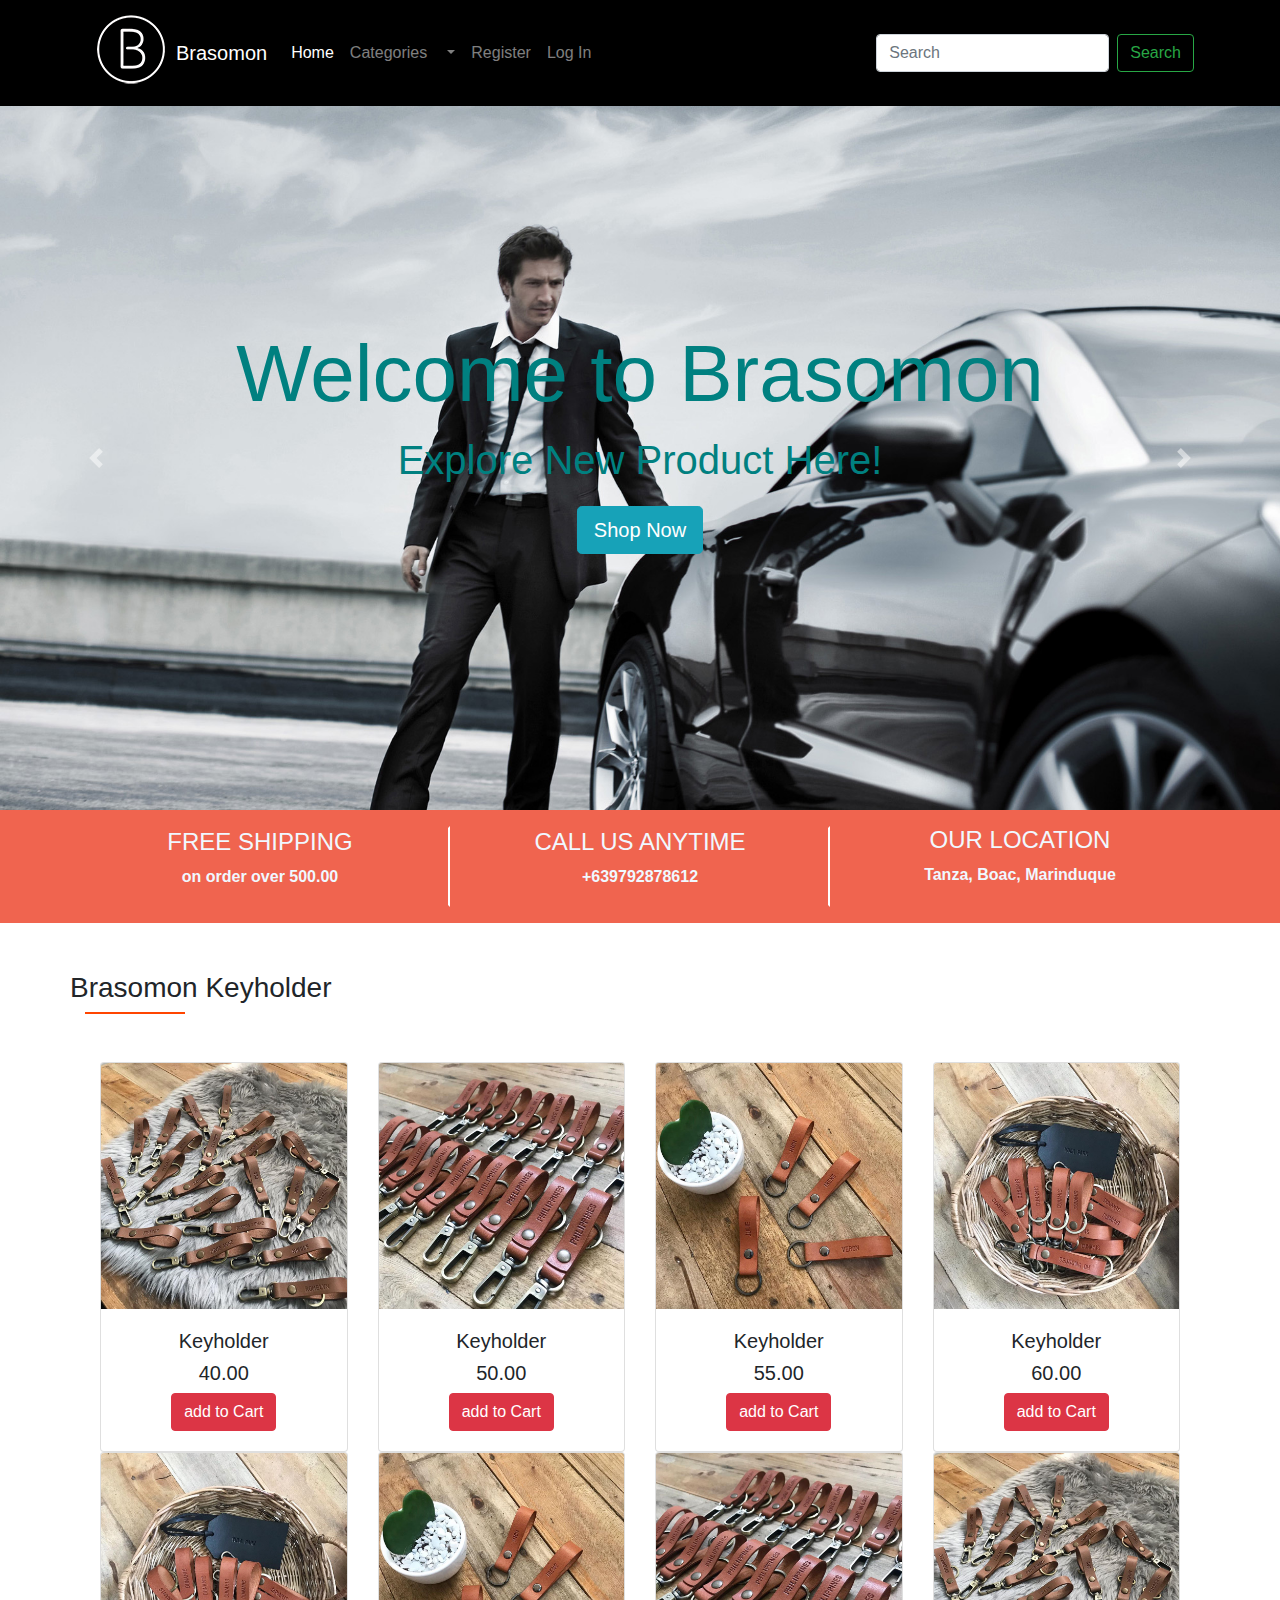
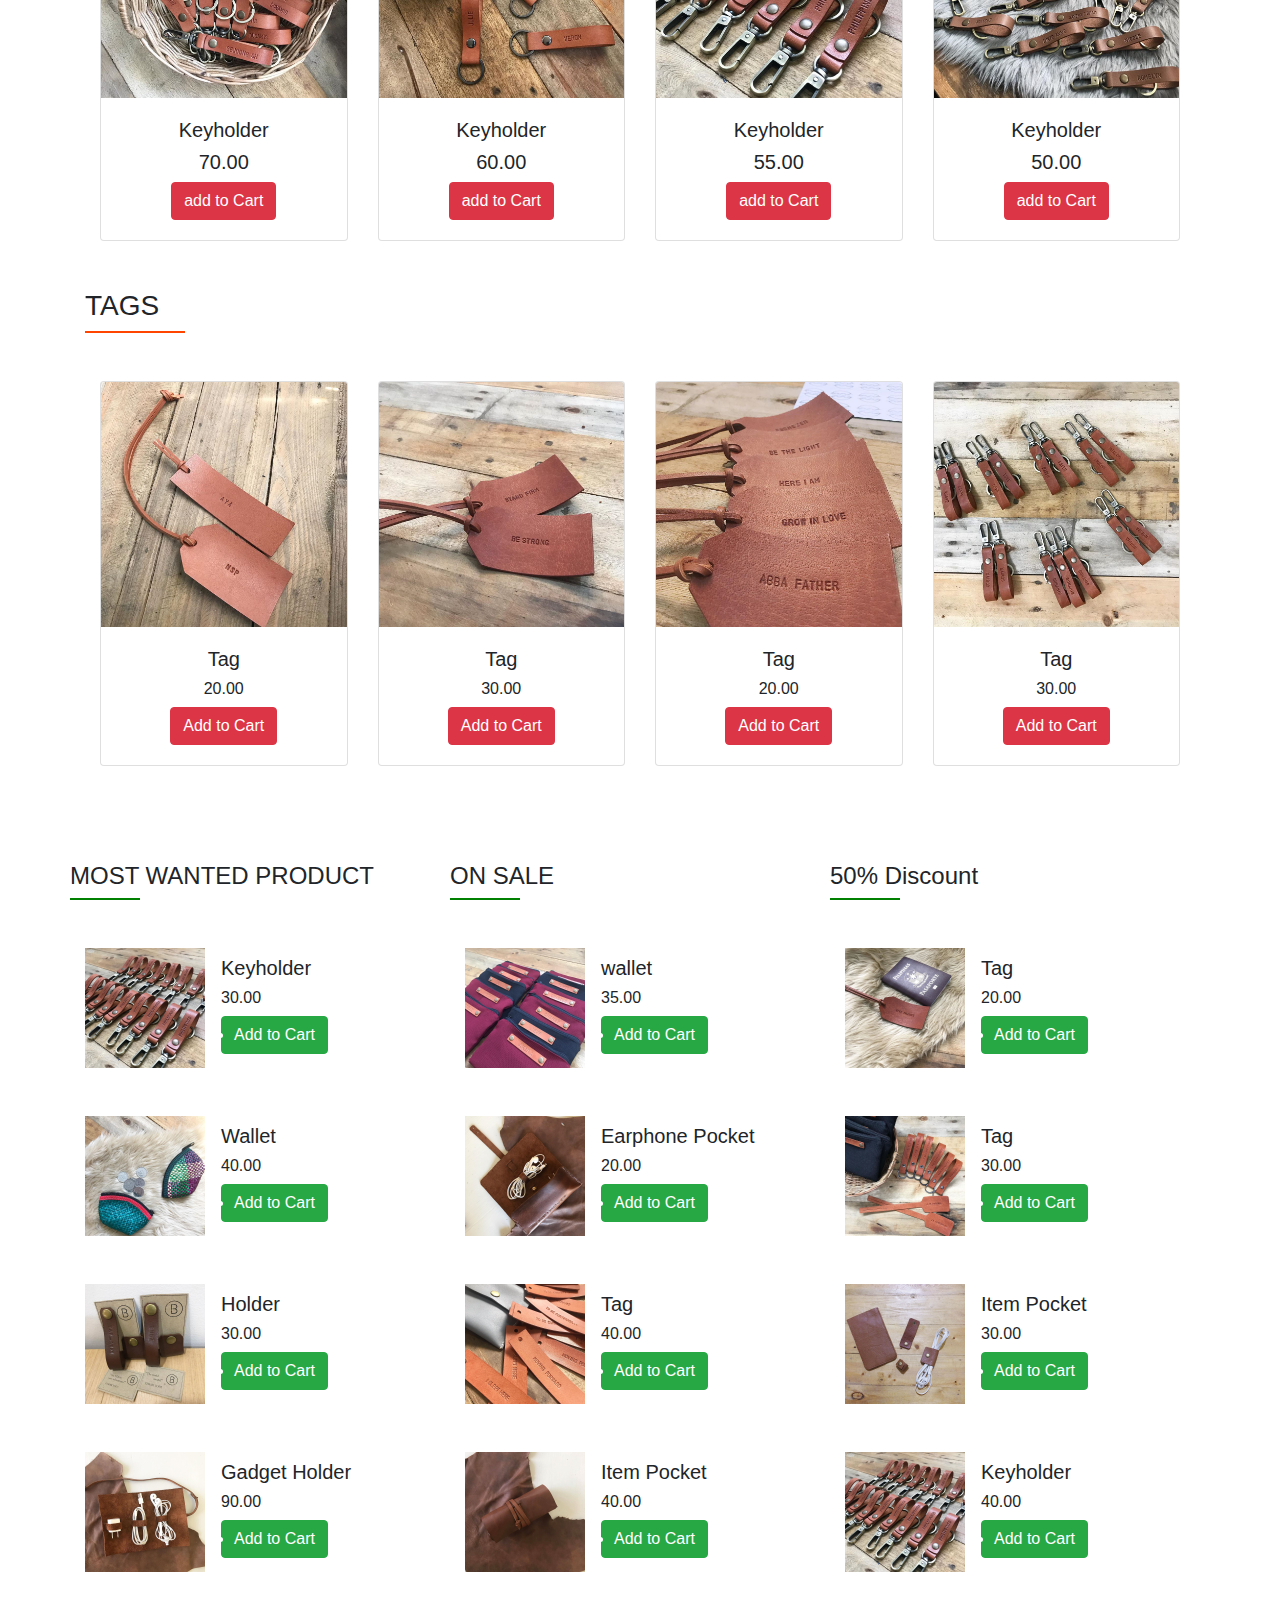
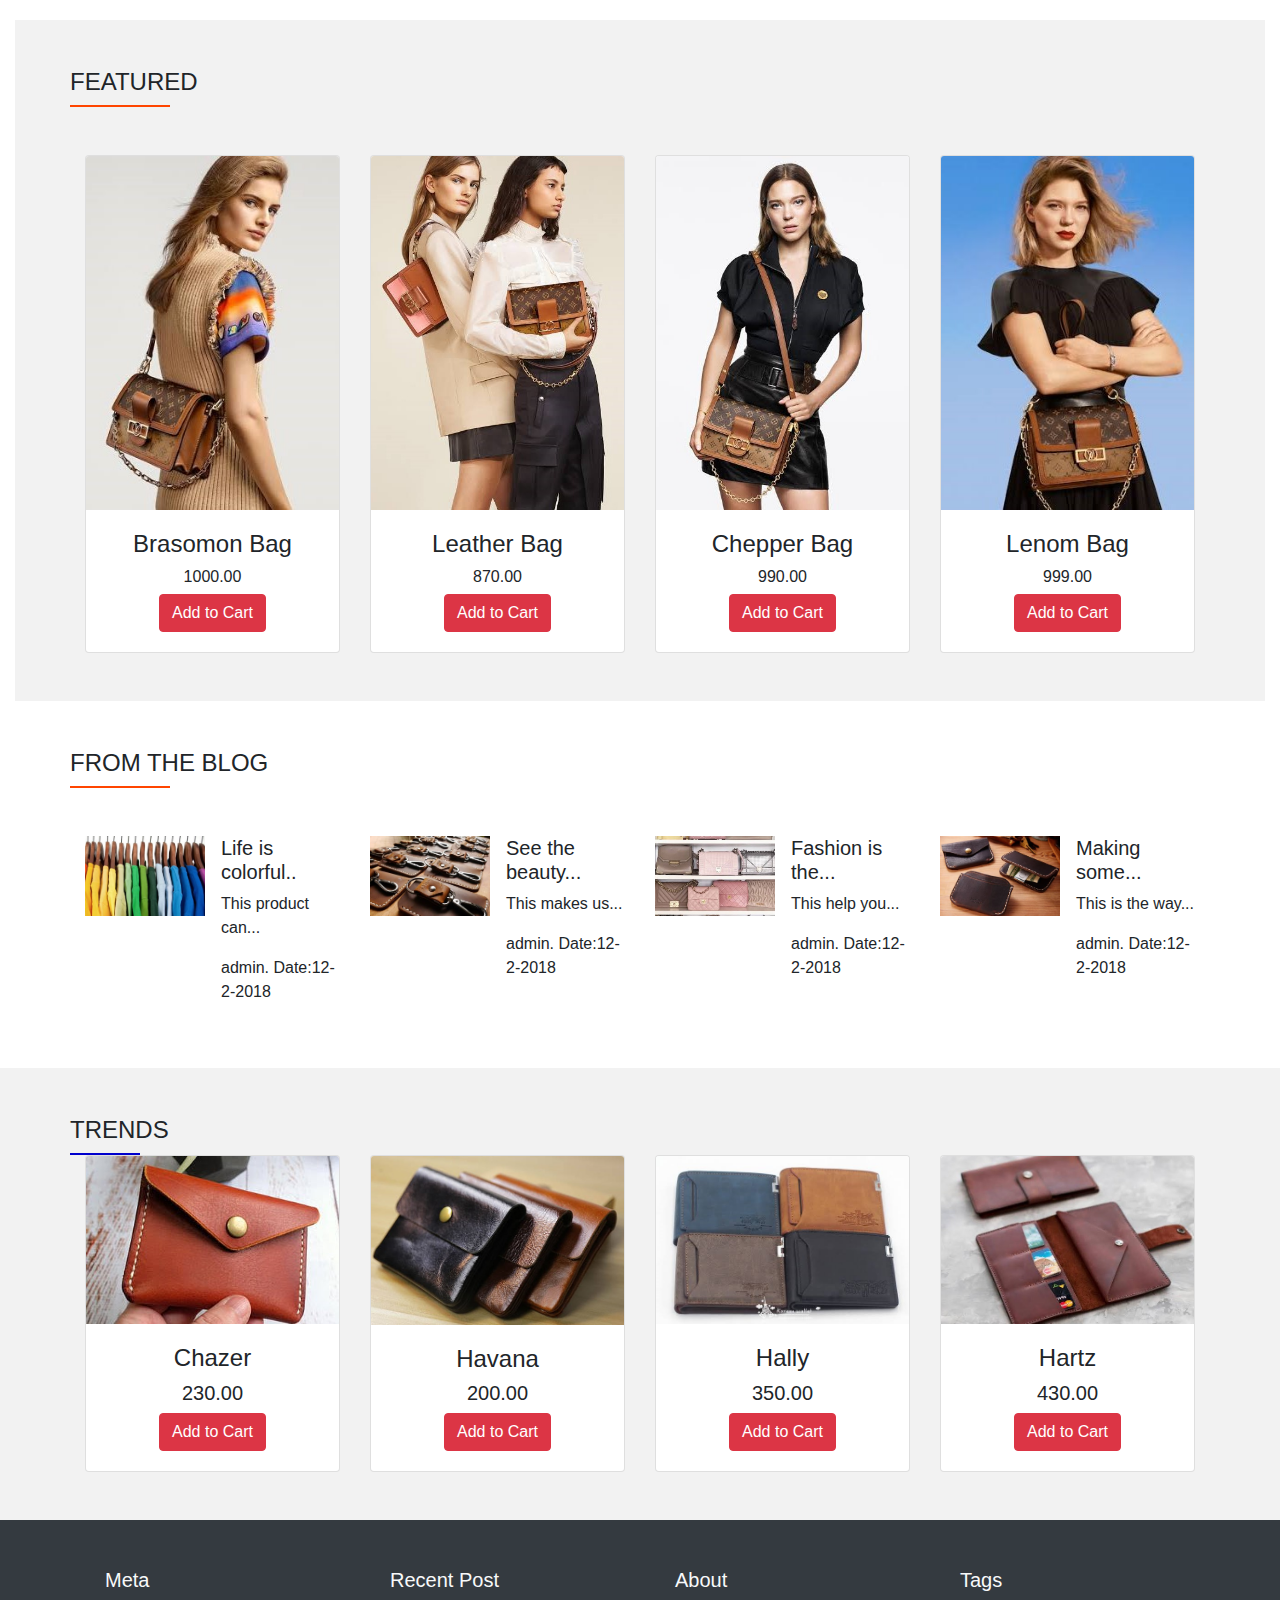
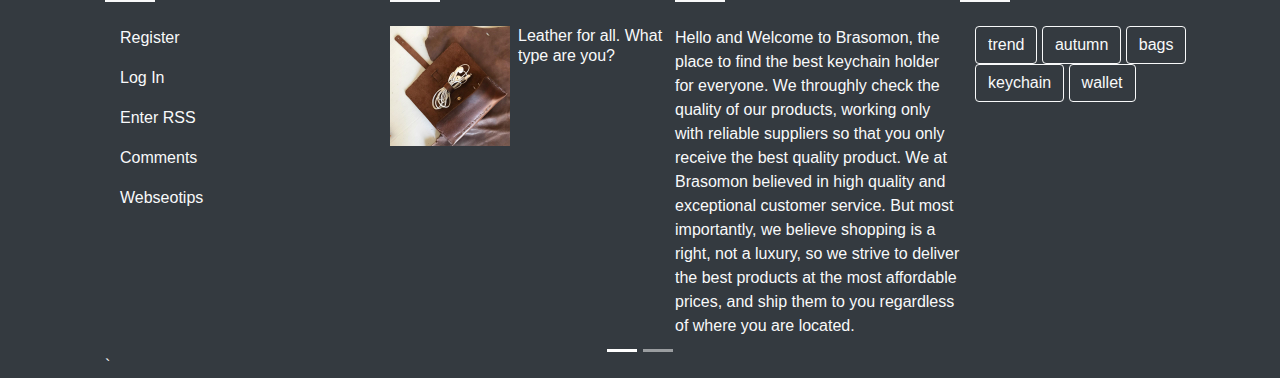
<file: index.html>
<!DOCTYPE html>
<html lang="en">
<head>
    <meta charset="UTF-8">
    <meta name="viewport" content="width=device-width, initial-scale=1.0">
    <meta http-equiv="X-UA-Compatible" content="ie=edge">
    <title>Document</title>
    <link rel="stylesheet" href="https://stackpath.bootstrapcdn.com/bootstrap/4.1.1/css/bootstrap.min.css" integrity="sha384-WskhaSGFgHYWDcbwN70/dfYBj47jz9qbsMId/iRN3ewGhXQFZCSftd1LZCfmhktB"
    crossorigin="anonymous">
    <link rel="stylesheet" href="css/style.css">
    <link rel="stylesheet" href="css/bootstrap.min.css">
</head>
<body class="align-middle">

<div class="container-fluid bg-black">
    <nav class=" container navbar navbar-expand-lg navbar-dark bg-black">
      <img src="img/logo2.png" alt="">
    <a class="navbar-brand" href="#">Brasomon</a>
    <button class="navbar-toggler" type="button" data-toggle="collapse" data-target="#navbarSupportedContent" aria-controls="navbarSupportedContent" aria-expanded="false" aria-label="Toggle navigation">
      <span class="navbar-toggler-icon"></span>
    </button>
  
    <div class="collapse navbar-collapse" id="navbarSupportedContent">
      <ul class="navbar-nav mr-auto">
        <li class="nav-item active">
          <a class="nav-link" href="index.html">Home <span class="sr-only">(current)</span></a>
        </li>
        <li class="nav-item">
          <a class="nav-link" href="#">Categories</a>
        </li>
        <li class="nav-item dropdown">
          <a class="nav-link dropdown-toggle" href="#" id="navbarDropdown" role="button" data-toggle="dropdown" aria-haspopup="true" aria-expanded="false">
          </a>
          <div class="dropdown-menu" aria-labelledby="navbarDropdown">
            <a class="dropdown-item" href="keyholder.html">Key Holder</a>
            <a class="dropdown-item" href="wallet.html">Wallet</a>
            <a class="dropdown-item" href="tag.html">Tags</a>
            <a class="dropdown-item" href="other.html">Others</a>
          </div>
        </li>
        <li class="nav-item">
          <a class="nav-link " href="register.html">Register</a>
        </li>
        <li class="nav-item">
          <a class="nav-link " href="login.html">Log In</a>
        </li>
      </ul>
      <form class="form-inline my-2 my-lg-0">
        <input class="form-control mr-sm-2" type="search" placeholder="Search" aria-label="Search">
        <button class="btn btn-outline-success my-2 my-sm-0" type="submit">Search</button>
      </form>
    </div>
  </nav>  
</div>




<div id="carouselExampleIndicators" class="carousel slide" data-ride="carousel">
  <ol class="carousel-indicators">
    <li data-target="#carouselExampleIndicators" data-slide-to="0" class="active"></li>
    <li data-target="#carouselExampleIndicators" data-slide-to="1"></li>
  </ol>
  <div class="carousel-inner">
    <div class="carousel-item active">
      <img class="d-block w-100" src="img/HD Wallpaper (1783).jpg" alt="First slide">
      <div class="carousel-caption d-none d-md-block">
        <h1 class="text" >Welcome to Brasomon</h1>
        <p class="text1">Explore New Product Here!</p>
        <a class="btn btn-info btn-lg" href="shop.html">Shop Now</a>
      </div>      
    </div>
    <div class="carousel-item">
      <img class="d-block w-100" src="img/item3.jpg" alt="Second slide">
      <div class="carousel-caption d-none d-md-block">
        <h1>NEW COLLECTION ARRIVED</h1>
        <p>Latest trend</p>
        <a class="btn btn-info btn-lg" href="shop.html">Shop Now</a>
    </div>
  </div>
  <a class="carousel-control-prev" href="#carouselExampleIndicators" role="button" data-slide="prev">
    <span class="carousel-control-prev-icon" aria-hidden="true"></span>
    <span class="sr-only">Previous</span>
  </a>
    <a class="carousel-control-next" href="#carouselExampleIndicators" role="button" data-slide="next">
    <span class="carousel-control-next-icon" aria-hidden="true"></span>
    <span class="sr-only">Next</span>
  </a>
</div>



<div class="container-fluid offer pt-3 pb-3 bg-orange d-none d-md-block">
  <div class="container">
    <div class="row">
      <div class="col-md-4 m-right">
        <h4>FREE SHIPPING</h4>
        <p>on order over 500.00</p>
      </div>
      <div class="col-md-4 m-right">
        <h4>CALL US ANYTIME</h4>
        <p>+639792878612</p>
      </div>
      <div class="col-md-4">
        <h4>OUR LOCATION</h4>
        <p>Tanza, Boac, Marinduque</p>
      </div>
    </div>
  </div>
</div>

<div class="container-fluid bg ligh gray">
<div class="container pt-5">
    <div class="row">
      <h3>Brasomon Keyholder</h3>
    </div>
    <div class="underline">
</div>

<div class="container mt-5">
  <div class="row">
    <div class="col-md-3">
      <div class="card">
        <img src="img/keyholder.jpg" class="card-img-top">
        <div class="card-body">
          <h5>Keyholder</h5>
          <h5>40.00</h5>
          <button class="btn btn-danger"> add to Cart</button>
        </div>
      </div>
    </div>

    <div class="col-md-3">
      <div class="card">
        <img src="img/keyholder1.jpg" class="card-img-top">
        <div class="card-body">
          <h5>Keyholder</h5>
          <h5>50.00</h5>
          <button class="btn btn-danger"> add to Cart</button>
        </div>
      </div>
    </div>

    <div class="col-md-3">
      <div class="card">
        <img src="img/keyholder2.jpg" class="card-img-top">
        <div class="card-body">
          <h5>Keyholder</h5>
          <h5>55.00</h5>
          <button class="btn btn-danger"> add to Cart</button>
        </div>
      </div>
    </div>

    <div class="col-md-3">
      <div class="card">
        <img src="img/keyholder3.jpg" class="card-img-top">
        <div class="card-body">
          <h5>Keyholder</h5>
          <h5>60.00</h5>
          <button class="btn btn-danger"> add to Cart</button>
        </div>
      </div>
    </div>

    <div class="col-md-3">
      <div class="card">
        <img src="img/keyholder3.jpg" class="card-img-top">
        <div class="card-body">
          <h5>Keyholder</h5>
          <h5>70.00</h5>
          <button class="btn btn-danger"> add to Cart</button>
        </div>
      </div>
    </div>

    <div class="col-md-3">
      <div class="card">
        <img src="img/keyholder2.jpg" class="card-img-top">
        <div class="card-body">
          <h5>Keyholder</h5>
          <h5>60.00</h5>
          <button class="btn btn-danger"> add to Cart</button>
        </div>
      </div>
    </div>

    <div class="col-md-3">
      <div class="card">
        <img src="img/keyholder1.jpg" class="card-img-top">
        <div class="card-body">
          <h5>Keyholder</h5>
          <h5>55.00</h5>
          <button class="btn btn-danger"> add to Cart</button>
        </div>
      </div>
    </div>

    <div class="col-md-3">
      <div class="card">
        <img src="img/keyholder.jpg" class="card-img-top">
        <div class="card-body">
          <h5>Keyholder</h5>
          <h5>50.00</h5>
          <button class="btn btn-danger"> add to Cart</button>
        </div>
      </div>
    </div>
  </div>
</div>

<div class=" container mt-5">
  <div class="row">
    <h3>TAGS</h3>
  </div>
  <div class="row">
    <div class="underline"></div>
  </div>
</div>

<div class="container mt-5 pb-5">
  <div class="row">
    <div class="col-md-3">
      <div class="card">
        <img src="img/tag.jpg" alt="show" class="card-img-top">
        <div class="card-body">
          <h5>Tag</h5>
          <h6>20.00</h6>
          <button class="btn btn-danger"> Add to Cart</button>
        </div>
      </div>
    </div>

    <div class="col-md-3">
      <div class="card">
        <img src="img/tag2.jpg" alt="show" class="card-img-top">
        <div class="card-body">
          <h5>Tag</h5>
          <h6>30.00</h6>
          <button class="btn btn-danger"> Add to Cart</button>
        </div>
      </div>
    </div>

    <div class="col-md-3">
      <div class="card">
        <img src="img/tag3.jpg" alt="show" class="card-img-top">
        <div class="card-body">
          <h5>Tag</h5>
          <h6>20.00</h6>
          <button class="btn btn-danger"> Add to Cart</button>
        </div>
      </div>
    </div>

    <div class="col-md-3">
      <div class="card">
        <img src="img/tag4.jpg" alt="show" class="card-img-top">
        <div class="card-body">
          <h5>Tag</h5>
          <h6>30.00</h6>
          <button class="btn btn-danger"> Add to Cart</button>
        </div>
      </div>
    </div>
  </div>
</div>
</div>

<div class="container-fluid pt-5 pb-5">
  <div class="container">
    <div class="row">
      <div class="col-md-4">
        <div class="row">
          <h4>MOST WANTED PRODUCT</h4>
        </div>
        <div class="row">
          <div class="underline-green"> </div>
        </div>

        <div class="media mt-5">
          <img src="img/keyholder1.jpg" class="img-fluid mr-3" alt="media-img">
          <div class="media-body mt-2">
            <h5>Keyholder</h5>
            <h6>30.00</h6>
            <button class="btn btn-success"><li  class="fa fa-cart-plus" aria-hidden="true">Add to Cart</li></button>
          </div>
        </div>

        <div class="media mt-5">
          <img src="img/wallet mini.jpg" class="img-fluid mr-3" alt="media-img">
          <div class="media-body mt-2">
            <h5>Wallet</h5>
            <h6>40.00</h6>
            <button class="btn btn-success"><li  class="fa fa-cart-plus" aria-hidden="true">Add to Cart</li></button>
          </div>
        </div>

        <div class="media mt-5">
          <img src="img/gallery-item2.jpg" class="img-fluid mr-3" alt="media-img">
          <div class="media-body mt-2">
            <h5>Holder</h5>
            <h6>30.00</h6>
            <button class="btn btn-success"><li  class="fa fa-cart-plus" aria-hidden="true">Add to Cart</li></button>
          </div>
        </div>

        <div class="media mt-5">
          <img src="img/gallery-item4.jpg" class="img-fluid mr-3" alt="media-img">
          <div class="media-body mt-2">
            <h5>Gadget Holder</h5>
            <h6>90.00</h6>
            <button class="btn btn-success"><li class="fa fa-cart-plus" aria-hidden="true">Add to Cart</li></button>
          </div>
        </div>
      </div>

      <div class="col-md-4">
        <div class="row">
          <h4>ON SALE</h4>
        </div>
        <div class="row">
          <div class="underline-green"> </div>
        </div>

        <div class="media mt-5">
          <img src="img/wallet.jpg" class="img-fluid mr-3" alt="media-img">
          <div class="media-body mt-2">
            <h5>wallet</h5>
            <h6>35.00</h6>
            <button class="btn btn-success"><li  class="fa fa-cart-plus" aria-hidden="true">Add to Cart</li></button>
          </div>
        </div>

        <div class="media mt-5">
          <img src="img/gallery-item5.jpg" class="img-fluid mr-3" alt="media-img">
          <div class="media-body mt-2">
            <h5>Earphone Pocket</h5>
            <h6>20.00</h6>
            <button class="btn btn-success"><li  class="fa fa-cart-plus" aria-hidden="true">Add to Cart</li></button>
          </div>
        </div>

        <div class="media mt-5">
          <img src="img/tag7.jpg" class="img-fluid mr-3" alt="media-img">
          <div class="media-body mt-2">
            <h5>Tag</h5>
            <h6>40.00</h6>
            <button class="btn btn-success"><li  class="fa fa-cart-plus" aria-hidden="true">Add to Cart</li></button>
          </div>
        </div>

        <div class="media mt-5">
          <img src="img/gallery-item3.jpg" class="img-fluid mr-3" alt="media-img">
          <div class="media-body mt-2">
            <h5>Item Pocket</h5>
            <h6>40.00</h6>
            <button class="btn btn-success"><li class="fa fa-cart-plus" aria-hidden="true">Add to Cart</li></button>
          </div>
        </div>
      </div>

      <div class="col-md-4">
        <div class="row">
          <h4>50% Discount</h4>
        </div>
        <div class="row">
          <div class="underline-green"> </div>
        </div>

        <div class="media mt-5">
          <img src="img/tag5.jpg" class="img-fluid mr-3" alt="media-img">
          <div class="media-body mt-2">
            <h5>Tag</h5>
            <h6>20.00</h6>
            <button class="btn btn-success"><li  class="fa fa-cart-plus" aria-hidden="true">Add to Cart</li></button>
          </div>
        </div>

        <div class="media mt-5">
          <img src="img/tag6.jpg" class="img-fluid mr-3" alt="media-img">
          <div class="media-body mt-2">
            <h5>Tag</h5>
            <h6>30.00</h6>
            <button class="btn btn-success"><li  class="fa fa-cart-plus" aria-hidden="true">Add to Cart</li></button>
          </div>
        </div>

        <div class="media mt-5">
          <img src="img/gallery-item1.jpg" class="img-fluid mr-3" alt="media-img">
          <div class="media-body mt-2">
            <h5>Item Pocket</h5>
            <h6>30.00</h6>
            <button class="btn btn-success"><li  class="fa fa-cart-plus" aria-hidden="true">Add to Cart</li></button>
          </div>
        </div>

        <div class="media mt-5">
          <img src="img/keyholder1.jpg" class="img-fluid mr-3" alt="media-img">
          <div class="media-body mt-2">
            <h5>Keyholder</h5>
            <h6>40.00</h6>
            <button class="btn btn-success"><li class="fa fa-cart-plus" aria-hidden="true">Add to Cart</li></button>
          </div>
        </div>
      </div>
    </div>
  </div>
</div>

<div class="container-fluid bg-light-gray pt-5 pb-5">
  <div class="container">
    <div class="row">
      <h4>FEATURED</h4>
    </div>
    <div class="row">
      <div class="underline"></div>
    </div>
  </div>
  <div class="container mt-5">
    <div class="row">
      <div class="col-md-3">
        <div class="card">
          <img src="img/1583558858582.jpeg" class="card-img-top" alt="image">
          <div class="card-body">
            <h4>Brasomon Bag</h4>
            <h6>1000.00</h6>
            <button class="btn btn-danger"> <i class="fa fa-cart-plus" aria-hidden="true"></i>Add to Cart</button>
          </div>
        </div>
      </div>

      <div class="col-md-3">
        <div class="card">
          <img src="img/1583558863662.jpeg" class="card-img-top" alt="image">
          <div class="card-body">
            <h4>Leather Bag</h4>
            <h6>870.00</h6>
            <button class="btn btn-danger"> <i class="fa fa-cart-plus" aria-hidden="true"></i>Add to Cart</button>
          </div>
        </div>
      </div>

      <div class="col-md-3">
        <div class="card">
          <img src="img/1583558879469.jpeg" class="card-img-top" alt="image">
          <div class="card-body">
            <h4>Chepper Bag</h4>
            <h6>990.00</h6>
            <button class="btn btn-danger"> <i class="fa fa-cart-plus" aria-hidden="true"></i>Add to Cart</button>
          </div>
        </div>
      </div>

      <div class="col-md-3">
        <div class="card">
          <img src="img//1583558888079.jpeg" class="card-img-top" alt="image">
          <div class="card-body">
            <h4>Lenom Bag</h4>
            <h6>999.00</h6>
            <button class="btn btn-danger"> <i class="fa fa-cart-plus" aria-hidden="true"></i>Add to Cart</button>
          </div>
        </div>
      </div>
    </div>
  </div>
</div>

<div class="container mt-5">
  <div class="row">
    <h4> FROM THE BLOG</h4>
  </div>
  <div class="row">
    <div class="underline"></div>
  </div>
</div>

<div class="container pb-5 blog">
  <div class="row">
    <div class="col md-6">
      <div class="media mt-5">
        <img src="img/col.jpeg" class="img-fluid mr-3" alt="media1">
        <div class="media-body">
          <h5> Life is colorful..</h5>
          <p>This product can...</p>
          <p><i class="fa fa-user" aria-hidden="true"></i>admin. Date:12-2-2018</p>
        </div>
      </div>
    </div>

    <div class="col md-6">
      <div class="media mt-5">
        <img src="img/col1.jpeg" class="img-fluid mr-3" alt="media1">
        <div class="media-body">
          <h5> See the beauty...</h5>
          <p>This makes us...</p>
          <p><i class="fa fa-user" aria-hidden="true"></i>admin. Date:12-2-2018</p>
        </div>
      </div>
    </div>
  
      <div class="col md-6">
        <div class="media mt-5">
          <img src="img/col2.jpeg" class="img-fluid mr-3" alt="media1">
          <div class="media-body">
            <h5> Fashion is the...</h5>
            <p>This help you...</p>
            <p><i class="fa fa-user" aria-hidden="true"></i>admin. Date:12-2-2018</p>
          </div>
        </div>
      </div>
      
      <div class="col md-6">
        <div class="media mt-5">
          <img src="img/col3.jpeg" class="img-fluid mr-3" alt="media1">
          <div class="media-body">
            <h5>Making some...</h5>
            <p>This is the way...</p>
            <p><i class="fa fa-user" aria-hidden="true"></i>admin. Date:12-2-2018</p>
          </div>
        </div>
      </div>
    </div>
  </div>
</div>

<div class="container-fluid pt-5 pb-5 bg-light-gray">
  <div class="container">
    <div class="row">
      <h4>TRENDS</h4>
    </div>
    <div class="row">
      <div class="underline-blue"></div>
    </div>
  </div>

  <div class="container">
    <div class="row">
      <div class="col-md-3">
        <div class="card">
          <img src="img/wall.jpeg" class="card-img-top" alt="image">
          <div class="card-body">
            <h4>Chazer</h4>
            <h5>230.00</h5>
            <button class="btn btn-danger"> <i class="fa fa-cart-plus" aria-hidden="true"></i>Add to Cart</button>
          </div>
        </div>
      </div>

      <div class="col-md-3">
        <div class="card">
          <img src="img/wall1.jpeg" class="card-img-top" alt="image">
          <div class="card-body">
            <h4>Havana</h4>
            <h5>200.00</h5>
            <button class="btn btn-danger"> <i class="fa fa-cart-plus" aria-hidden="true"></i>Add to Cart</button>
          </div>
        </div>
      </div>
      <div class="col-md-3">
        <div class="card">
          <img src="img/wall2.jpeg" class="card-img-top" alt="image">
          <div class="card-body">
            <h4>Hally</h4>
            <h5>350.00</h5>
            <button class="btn btn-danger"> <i class="fa fa-cart-plus" aria-hidden="true"></i>Add to Cart</button>
          </div>
        </div>
      </div>

      <div class="col-md-3">
        <div class="card">
          <img src="img/wall4.jpeg" class="card-img-top" alt="image">
          <div class="card-body">
            <h4>Hartz</h4>
            <h5>430.00</h5>
            <button class="btn btn-danger"> <i class="fa fa-cart-plus" aria-hidden="true"></i>Add to Cart</button>
          </div>
        </div>
      </div>
    </div>
  </div>
</div>

<footer>
  <div class="container-fluid pt-5 bg-dark text-light">
    <div class="container">
      <div class="row">
        <div class="col-md-3">
          <div class="row">
            <h5>Meta</h5>
          </div>
          <div class="row mb-4">
            <div class="underline bg-light" style="width: 50px;"></div>
          </div>
          <p><i class="fa fa-chevron-right" aria-hidden="true"></i>Register</p>
          <p><i class="fa fa-chevron-right" aria-hidden="true"></i>Log In</p>
          <p><i class="fa fa-chevron-right" aria-hidden="true"></i>Enter RSS</p>
          <p><i class="fa fa-chevron-right" aria-hidden="true"></i>Comments</p>
          <p><i class="fa fa-chevron-right" aria-hidden="true"></i>Webseotips</p>
        </div>
        <div class="col-md-3">
          <div class="row">
            <h5>Recent Post</h5>
          </div>
          <div class="row mb-4">
            <div class="underline bg-light" style="width: 50px;"></div>
          </div>
          <div class="row">
            <div class="media">
              <img src="img/gallery-item5.jpg" class="img-fluid" alt="media-image">
              <div class="media-body ml-2">
                <h6>Leather for all. What type are you?</h6>
              </div>
            </div>
          </div>
        </div>
        <div class="col-md-3">
          <div class="row">
            <h5>About</h5>
          </div>
          <div class="row mb-4">
            <div class="underline bg-light" style="width: 50px;"></div>
          </div>
          <div class="row">
              <p>Hello and Welcome to Brasomon, the place to find the best keychain holder for everyone. We throughly check the quality of our products, working only with reliable suppliers so that you only receive the best quality product. We at Brasomon believed in high quality and exceptional customer service. But most importantly, we believe shopping is a right, not a luxury, so we strive to deliver the best products at the most affordable prices, and ship them to you regardless of where you are located.
              </p>
          </div>
        </div>
        <div class="col-md-3">
          <div class="row">
            <h5>Tags</h5>
          </div>
          <div class="row mb-4">
            <div class="underline bg-light" style="width: 50px;"></div>
          </div>
          <button class="btn btn-outline-light">trend</button> <button class="btn btn-outline-light">autumn</button> <button class="btn btn-outline-light">bags</button> <button class="btn btn-outline-light">keychain</button> <button class="btn btn-outline-light">wallet</button>
        </div>` 
      </div>
    </div>
  </div>
</footer>

  <script src="js/jquery-3.3.1.slim.min.js"></script>
  <script src="js/popper.min.js"> </script>
  <script src="js/bootstrap.min.js"></script>
</body>
</html>
</file>
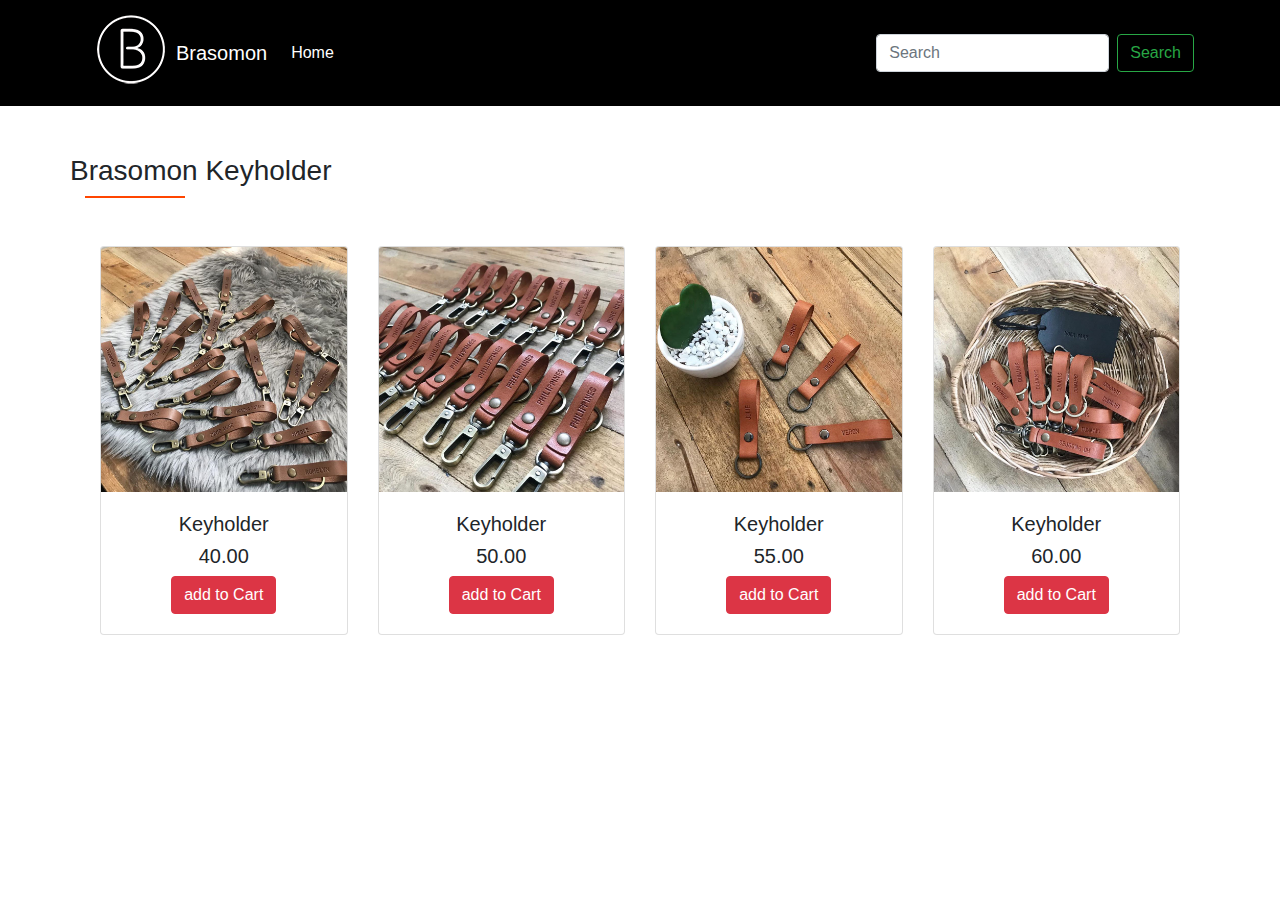
<file: keyholder.html>
<!DOCTYPE html>
<html lang="en">
<head>
    <meta charset="UTF-8">
    <meta name="viewport" content="width=device-width, initial-scale=1.0">
    <meta http-equiv="X-UA-Compatible" content="ie=edge">
    <title>Document</title>
    <link rel="stylesheet" href="https://stackpath.bootstrapcdn.com/bootstrap/4.1.1/css/bootstrap.min.css" integrity="sha384-WskhaSGFgHYWDcbwN70/dfYBj47jz9qbsMId/iRN3ewGhXQFZCSftd1LZCfmhktB"
    crossorigin="anonymous">
    <link rel="stylesheet" href="css/style.css">
    <link rel="stylesheet" href="css/bootstrap.min.css">
</head>
<body>
    <div class="container-fluid bg-black">
        <nav class=" container navbar navbar-expand-lg navbar-dark bg-black">
          <img src="img/logo2.png" alt="">
        <a class="navbar-brand" href="#">Brasomon</a>
        <button class="navbar-toggler" type="button" data-toggle="collapse" data-target="#navbarSupportedContent" aria-controls="navbarSupportedContent" aria-expanded="false" aria-label="Toggle navigation">
          <span class="navbar-toggler-icon"></span>
        </button>
      
        <div class="collapse navbar-collapse" id="navbarSupportedContent">
          <ul class="navbar-nav mr-auto">
            <li class="nav-item active">
              <a class="nav-link" href="index.html">Home <span class="sr-only">(current)</span></a>
            </li>
          </ul>
          <form class="form-inline my-2 my-lg-0">
            <input class="form-control mr-sm-2" type="search" placeholder="Search" aria-label="Search">
            <button class="btn btn-outline-success my-2 my-sm-0" type="submit">Search</button>
          </form>
        </div>
      </nav>  
    </div>
    <div class="container-fluid bg ligh gray">
<div class="container pt-5">
    <div class="row">
      <h3>Brasomon Keyholder</h3>
    </div>
    <div class="underline">
</div>

<div class="container mt-5">
    <div class="row">
      <div class="col-md-3">
        <div class="card">
          <img src="img/keyholder.jpg" class="card-img-top">
          <div class="card-body">
            <h5>Keyholder</h5>
            <h5>40.00</h5>
            <button class="btn btn-danger"> add to Cart</button>
          </div>
        </div>
      </div>
  
      <div class="col-md-3">
        <div class="card">
          <img src="img/keyholder1.jpg" class="card-img-top">
          <div class="card-body">
            <h5>Keyholder</h5>
            <h5>50.00</h5>
            <button class="btn btn-danger"> add to Cart</button>
          </div>
        </div>
      </div>
  
      <div class="col-md-3">
        <div class="card">
          <img src="img/keyholder2.jpg" class="card-img-top">
          <div class="card-body">
            <h5>Keyholder</h5>
            <h5>55.00</h5>
            <button class="btn btn-danger"> add to Cart</button>
          </div>
        </div>
      </div>
  
      <div class="col-md-3">
        <div class="card">
          <img src="img/keyholder3.jpg" class="card-img-top">
          <div class="card-body">
            <h5>Keyholder</h5>
            <h5>60.00</h5>
            <button class="btn btn-danger"> add to Cart</button>
          </div>
        </div>
      </div>
    </div>
</div>

</body>
</html>
</file>
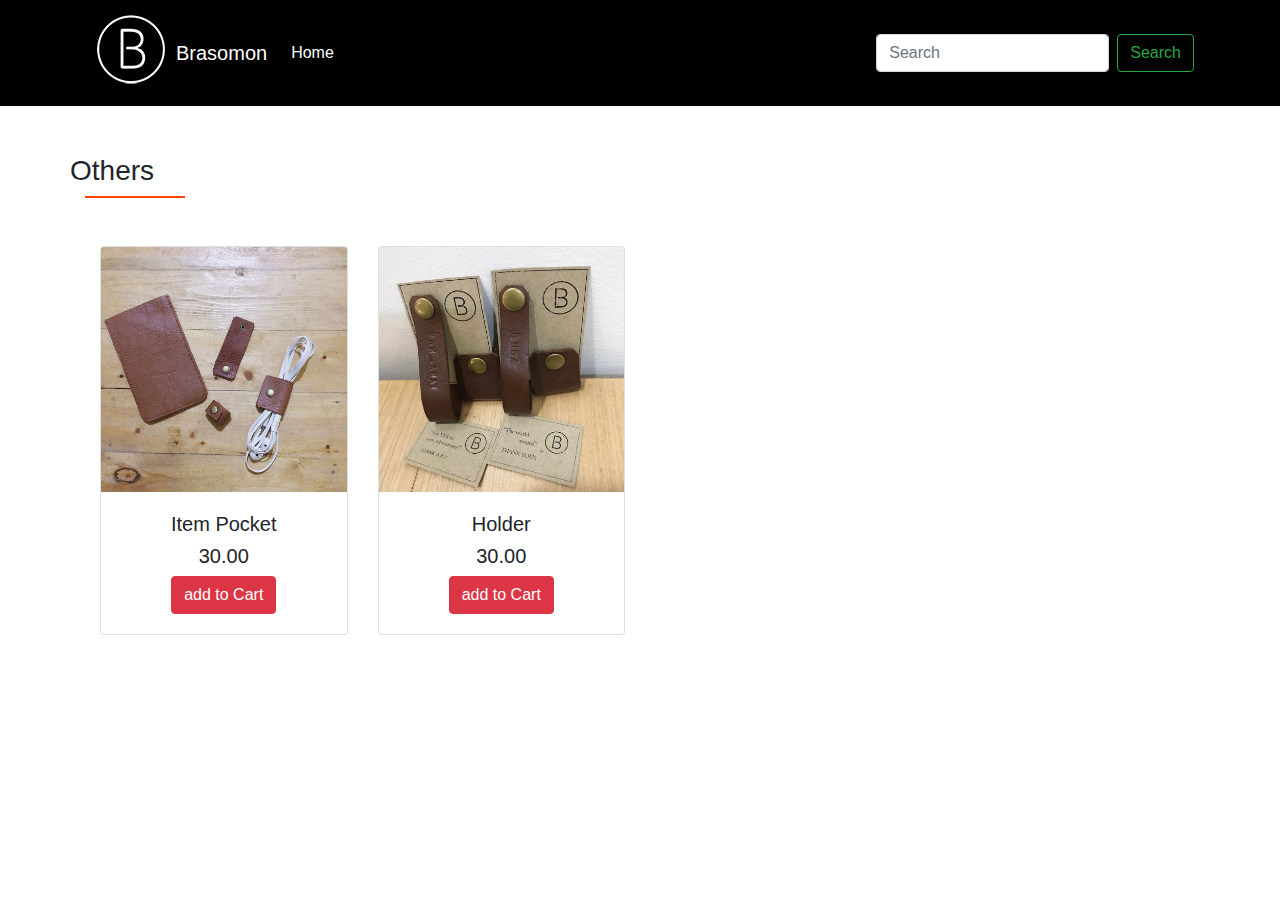
<file: other.html>
<!DOCTYPE html>
<html lang="en">
<head>
    <meta charset="UTF-8">
    <meta name="viewport" content="width=device-width, initial-scale=1.0">
    <meta http-equiv="X-UA-Compatible" content="ie=edge">
    <title>Document</title>
    <link rel="stylesheet" href="https://stackpath.bootstrapcdn.com/bootstrap/4.1.1/css/bootstrap.min.css" integrity="sha384-WskhaSGFgHYWDcbwN70/dfYBj47jz9qbsMId/iRN3ewGhXQFZCSftd1LZCfmhktB"
    crossorigin="anonymous">
    <link rel="stylesheet" href="css/style.css">
    <link rel="stylesheet" href="css/bootstrap.min.css">
</head>
<body>
    <div class="container-fluid bg-black">
        <nav class=" container navbar navbar-expand-lg navbar-dark bg-black">
          <img src="img/logo2.png" alt="">
        <a class="navbar-brand" href="#">Brasomon</a>
        <button class="navbar-toggler" type="button" data-toggle="collapse" data-target="#navbarSupportedContent" aria-controls="navbarSupportedContent" aria-expanded="false" aria-label="Toggle navigation">
          <span class="navbar-toggler-icon"></span>
        </button>
      
        <div class="collapse navbar-collapse" id="navbarSupportedContent">
          <ul class="navbar-nav mr-auto">
            <li class="nav-item active">
              <a class="nav-link" href="index.html">Home <span class="sr-only">(current)</span></a>
            </li>
          </ul>
          <form class="form-inline my-2 my-lg-0">
            <input class="form-control mr-sm-2" type="search" placeholder="Search" aria-label="Search">
            <button class="btn btn-outline-success my-2 my-sm-0" type="submit">Search</button>
          </form>
        </div>
      </nav>  
    </div>
    <div class="container-fluid bg ligh gray">
<div class="container pt-5">
    <div class="row">
      <h3>Others</h3>
    </div>
    <div class="underline">
</div>

<div class="container mt-5">
    <div class="row">
        <div class="col-md-3">
            <div class="card">
              <img src="img/gallery-item1.jpg" class="card-img-top">
              <div class="card-body">
                <h5>Item Pocket</h5>
                <h5>30.00</h5>
                <button class="btn btn-danger"> add to Cart</button>
              </div>
            </div>
          </div>
      
          <div class="col-md-3">
            <div class="card">
              <img src="img/gallery-item2.jpg" class="card-img-top">
              <div class="card-body">
                <h5>Holder</h5>
                <h5>30.00</h5>
                <button class="btn btn-danger"> add to Cart</button>
              </div>
            </div>
          </div>
        </div>
    </div>

    
</body>
</html>
</file>
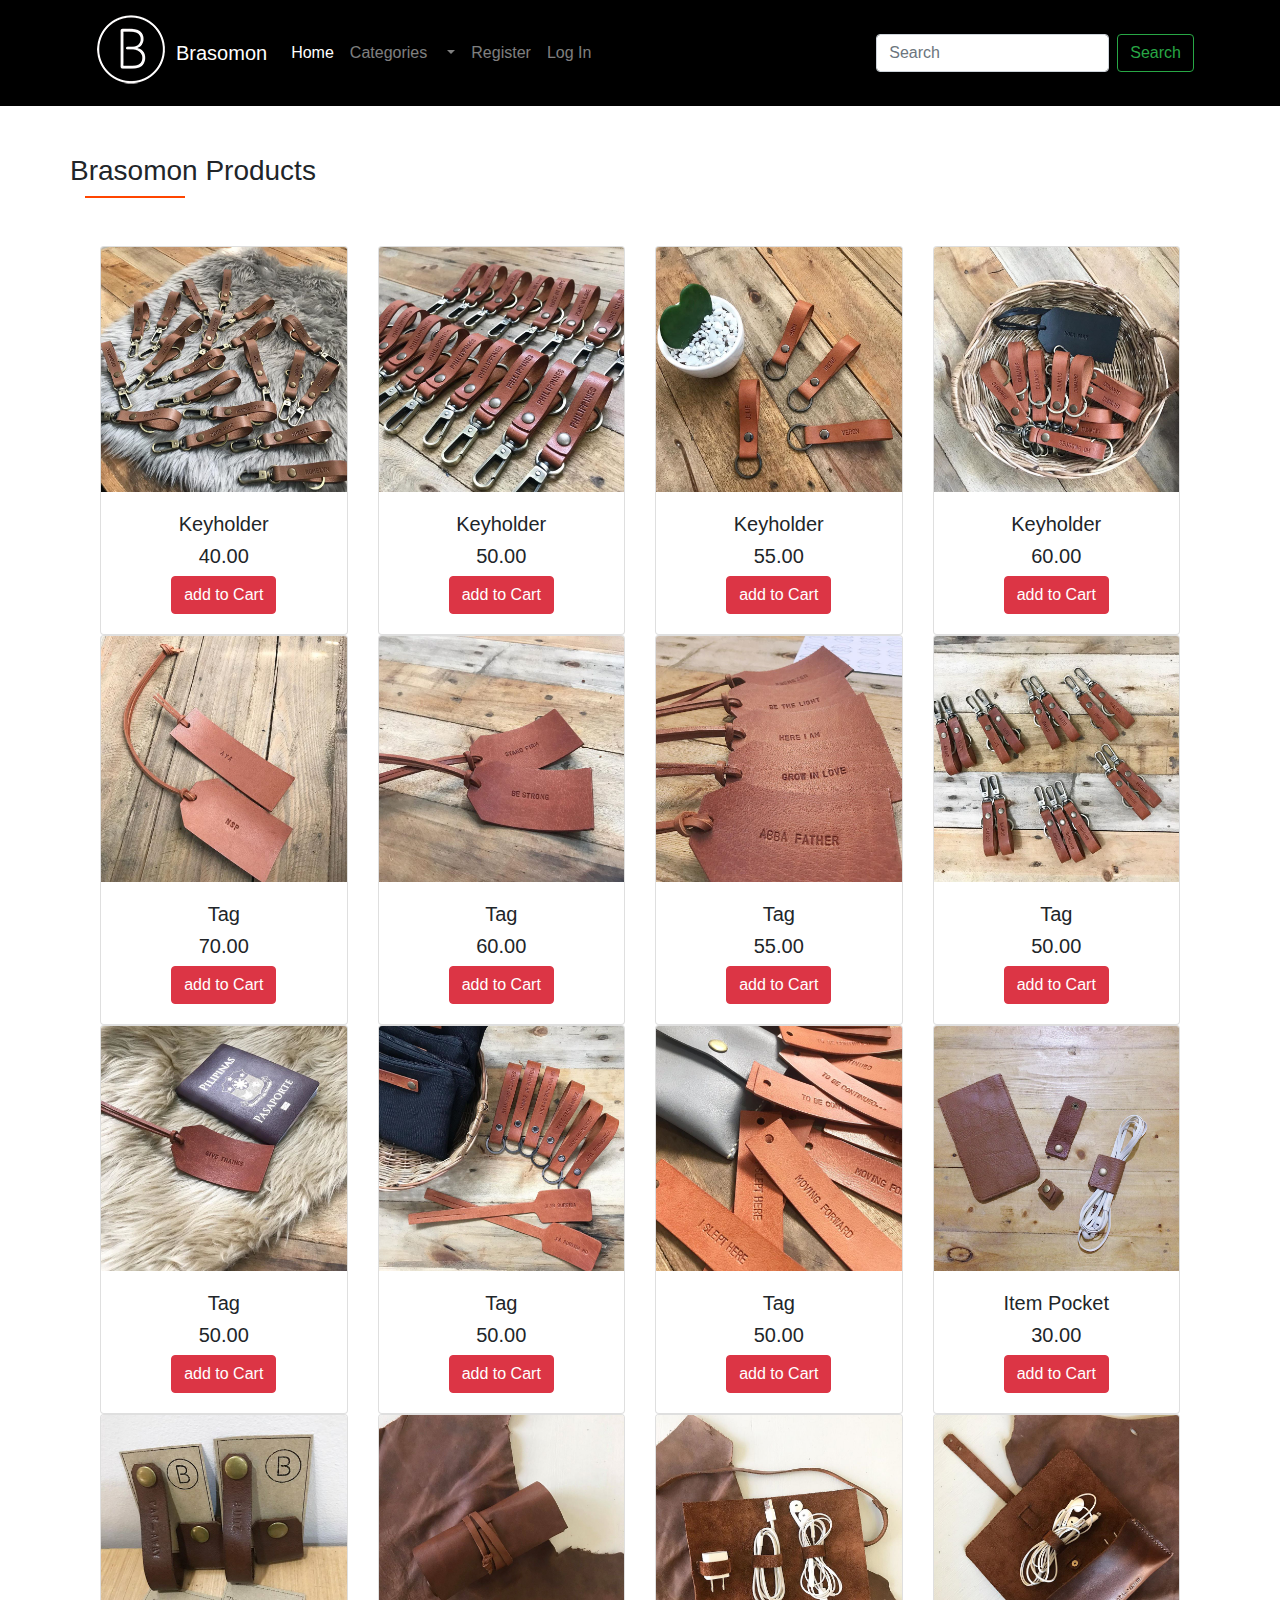
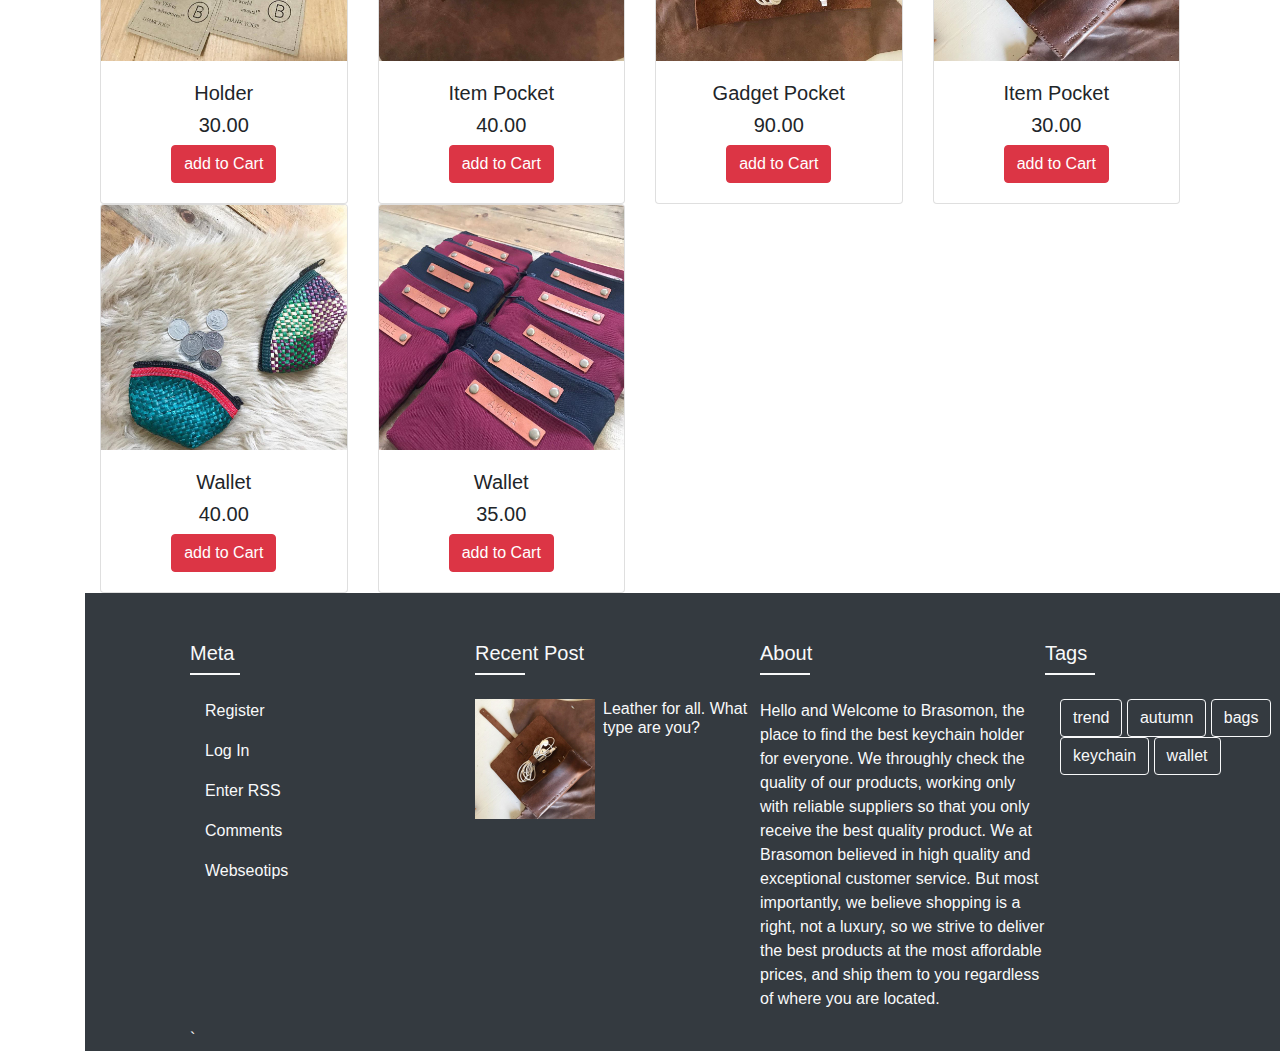
<file: shop.html>
<!DOCTYPE html>
<html lang="en">
<head>
    <meta charset="UTF-8">
    <meta name="viewport" content="width=device-width, initial-scale=1.0">
    <meta http-equiv="X-UA-Compatible" content="ie=edge">
    <title>Document</title>
    <link rel="stylesheet" href="https://stackpath.bootstrapcdn.com/bootstrap/4.1.1/css/bootstrap.min.css" integrity="sha384-WskhaSGFgHYWDcbwN70/dfYBj47jz9qbsMId/iRN3ewGhXQFZCSftd1LZCfmhktB"
    crossorigin="anonymous">
    <link rel="stylesheet" href="css/style.css">
    <link rel="stylesheet" href="css/bootstrap.min.css">
</head>
<body class="align-middle">
    <div class="container-fluid bg-black">
        <nav class=" container navbar navbar-expand-lg navbar-dark bg-black">
          <img src="img/logo2.png" alt="">
        <a class="navbar-brand" href="#">Brasomon</a>
        <button class="navbar-toggler" type="button" data-toggle="collapse" data-target="#navbarSupportedContent" aria-controls="navbarSupportedContent" aria-expanded="false" aria-label="Toggle navigation">
          <span class="navbar-toggler-icon"></span>
        </button>
      
        <div class="collapse navbar-collapse" id="navbarSupportedContent">
          <ul class="navbar-nav mr-auto">
            <li class="nav-item active">
              <a class="nav-link" href="index.html">Home <span class="sr-only">(current)</span></a>
            </li>
            <li class="nav-item">
              <a class="nav-link" href="#">Categories</a>
            </li>
            <li class="nav-item dropdown">
              <a class="nav-link dropdown-toggle" href="#" id="navbarDropdown" role="button" data-toggle="dropdown" aria-haspopup="true" aria-expanded="false">
              </a>
              <div class="dropdown-menu" aria-labelledby="navbarDropdown">
                <a class="dropdown-item" href="keyholder.html">Key Holder</a>
                <a class="dropdown-item" href="wallet.html">Wallet</a>
                <a class="dropdown-item" href="tag.html">Tags</a>
                <a class="dropdown-item" href="other.html">Others</a>
              </div>
            </li>
            <li class="nav-item">
              <a class="nav-link " href="register.html">Register</a>
            </li>
            <li class="nav-item">
              <a class="nav-link " href="login.html">Log In</a>
            </li>
          </ul>
          <form class="form-inline my-2 my-lg-0">
            <input class="form-control mr-sm-2" type="search" placeholder="Search" aria-label="Search">
            <button class="btn btn-outline-success my-2 my-sm-0" type="submit">Search</button>
          </form>
        </div>
      </nav>  
    </div>
    <div class="container-fluid bg ligh gray">
<div class="container pt-5">
    <div class="row">
      <h3>Brasomon Products</h3>
    </div>
    <div class="underline">
</div>

<div class="container mt-5">
  <div class="row">
    <div class="col-md-3">
      <div class="card">
        <img src="img/keyholder.jpg" class="card-img-top">
        <div class="card-body">
          <h5>Keyholder</h5>
          <h5>40.00</h5>
          <button class="btn btn-danger"> add to Cart</button>
        </div>
      </div>
    </div>

    <div class="col-md-3">
      <div class="card">
        <img src="img/keyholder1.jpg" class="card-img-top">
        <div class="card-body">
          <h5>Keyholder</h5>
          <h5>50.00</h5>
          <button class="btn btn-danger"> add to Cart</button>
        </div>
      </div>
    </div>

    <div class="col-md-3">
      <div class="card">
        <img src="img/keyholder2.jpg" class="card-img-top">
        <div class="card-body">
          <h5>Keyholder</h5>
          <h5>55.00</h5>
          <button class="btn btn-danger"> add to Cart</button>
        </div>
      </div>
    </div>

    <div class="col-md-3">
      <div class="card">
        <img src="img/keyholder3.jpg" class="card-img-top">
        <div class="card-body">
          <h5>Keyholder</h5>
          <h5>60.00</h5>
          <button class="btn btn-danger"> add to Cart</button>
        </div>
      </div>
    </div>

    <div class="col-md-3">
      <div class="card">
        <img src="img/tag.jpg" class="card-img-top">
        <div class="card-body">
          <h5>Tag</h5>
          <h5>70.00</h5>
          <button class="btn btn-danger"> add to Cart</button>
        </div>
      </div>
    </div>

    <div class="col-md-3">
      <div class="card">
        <img src="img/tag2.jpg" class="card-img-top">
        <div class="card-body">
          <h5>Tag</h5>
          <h5>60.00</h5>
          <button class="btn btn-danger"> add to Cart</button>
        </div>
      </div>
    </div>

    <div class="col-md-3">
      <div class="card">
        <img src="img/tag3.jpg" class="card-img-top">
        <div class="card-body">
          <h5>Tag</h5>
          <h5>55.00</h5>
          <button class="btn btn-danger"> add to Cart</button>
        </div>
      </div>
    </div>

    <div class="col-md-3">
      <div class="card">
        <img src="img/tag4.jpg" class="card-img-top">
        <div class="card-body">
          <h5>Tag</h5>
          <h5>50.00</h5>
          <button class="btn btn-danger"> add to Cart</button>
        </div>
      </div>
    </div>

    <div class="col-md-3">
      <div class="card">
        <img src="img/tag5.jpg" class="card-img-top">
        <div class="card-body">
          <h5>Tag</h5>
          <h5>50.00</h5>
          <button class="btn btn-danger"> add to Cart</button>
        </div>
      </div>
    </div>

    <div class="col-md-3">
      <div class="card">
        <img src="img/tag6.jpg" class="card-img-top">
        <div class="card-body">
          <h5>Tag</h5>
          <h5>50.00</h5>
          <button class="btn btn-danger"> add to Cart</button>
        </div>
      </div>
    </div>

    <div class="col-md-3">
      <div class="card">
        <img src="img/tag7.jpg" class="card-img-top">
        <div class="card-body">
          <h5>Tag</h5>
          <h5>50.00</h5>
          <button class="btn btn-danger"> add to Cart</button>
        </div>
      </div>
    </div>

    <div class="col-md-3">
      <div class="card">
        <img src="img/gallery-item1.jpg" class="card-img-top">
        <div class="card-body">
          <h5>Item Pocket</h5>
          <h5>30.00</h5>
          <button class="btn btn-danger"> add to Cart</button>
        </div>
      </div>
    </div>

    <div class="col-md-3">
      <div class="card">
        <img src="img/gallery-item2.jpg" class="card-img-top">
        <div class="card-body">
          <h5>Holder</h5>
          <h5>30.00</h5>
          <button class="btn btn-danger"> add to Cart</button>
        </div>
      </div>
    </div>

    <div class="col-md-3">
      <div class="card">
        <img src="img/gallery-item3.jpg" class="card-img-top">
        <div class="card-body">
          <h5>Item Pocket</h5>
          <h5>40.00</h5>
          <button class="btn btn-danger"> add to Cart</button>
        </div>
      </div>
    </div>

    <div class="col-md-3">
      <div class="card">
        <img src="img/gallery-item4.jpg" class="card-img-top">
        <div class="card-body">
          <h5>Gadget Pocket</h5>
          <h5>90.00</h5>
          <button class="btn btn-danger"> add to Cart</button>
        </div>
      </div>
    </div>

    <div class="col-md-3">
      <div class="card">
        <img src="img/gallery-item5.jpg" class="card-img-top">
        <div class="card-body">
          <h5>Item Pocket</h5>
          <h5>30.00</h5>
          <button class="btn btn-danger"> add to Cart</button>
        </div>
      </div>
    </div>

    <div class="col-md-3">
      <div class="card">
        <img src="img/wallet mini.jpg" class="card-img-top">
        <div class="card-body">
          <h5>Wallet</h5>
          <h5>40.00</h5>
          <button class="btn btn-danger"> add to Cart</button>
        </div>
      </div>
    </div>

    <div class="col-md-3">
      <div class="card">
        <img src="img/wallet.jpg" class="card-img-top">
        <div class="card-body">
          <h5>Wallet</h5>
          <h5>35.00</h5>
          <button class="btn btn-danger"> add to Cart</button>
        </div>
      </div>
    </div>
  </div>
</div>


<footer>
  <div class="container-fluid pt-5 bg-dark text-light">
    <div class="container">
      <div class="row">
        <div class="col-md-3">
          <div class="row">
            <h5>Meta</h5>
          </div>
          <div class="row mb-4">
            <div class="underline bg-light" style="width: 50px;"></div>
          </div>
          <p><i class="fa fa-chevron-right" aria-hidden="true"></i>Register</p>
          <p><i class="fa fa-chevron-right" aria-hidden="true"></i>Log In</p>
          <p><i class="fa fa-chevron-right" aria-hidden="true"></i>Enter RSS</p>
          <p><i class="fa fa-chevron-right" aria-hidden="true"></i>Comments</p>
          <p><i class="fa fa-chevron-right" aria-hidden="true"></i>Webseotips</p>
        </div>
        <div class="col-md-3">
          <div class="row">
            <h5>Recent Post</h5>
          </div>
          <div class="row mb-4">
            <div class="underline bg-light" style="width: 50px;"></div>
          </div>
          <div class="row">
            <div class="media">
              <img src="img/gallery-item5.jpg" class="img-fluid" alt="media-image">
              <div class="media-body ml-2">
                <h6>Leather for all. What type are you?</h6>
              </div>
            </div>
          </div>
        </div>
        <div class="col-md-3">
          <div class="row">
            <h5>About</h5>
          </div>
          <div class="row mb-4">
            <div class="underline bg-light" style="width: 50px;"></div>
          </div>
          <div class="row">
              <p>Hello and Welcome to Brasomon, the place to find the best keychain holder for everyone. We throughly check the quality of our products, working only with reliable suppliers so that you only receive the best quality product. We at Brasomon believed in high quality and exceptional customer service. But most importantly, we believe shopping is a right, not a luxury, so we strive to deliver the best products at the most affordable prices, and ship them to you regardless of where you are located.
              </p>
          </div>
        </div>
        <div class="col-md-3">
          <div class="row">
            <h5>Tags</h5>
          </div>
          <div class="row mb-4">
            <div class="underline bg-light" style="width: 50px;"></div>
          </div>
          <button class="btn btn-outline-light">trend</button> <button class="btn btn-outline-light">autumn</button> <button class="btn btn-outline-light">bags</button> <button class="btn btn-outline-light">keychain</button> <button class="btn btn-outline-light">wallet</button>
        </div>` 
      </div>
    </div>
  </div>
</footer>

  <script src="js/jquery-3.3.1.slim.min.js"></script>
  <script src="js/popper.min.js"> </script>
  <script src="js/bootstrap.min.js"></script>
    
</body>
</html>
</file>
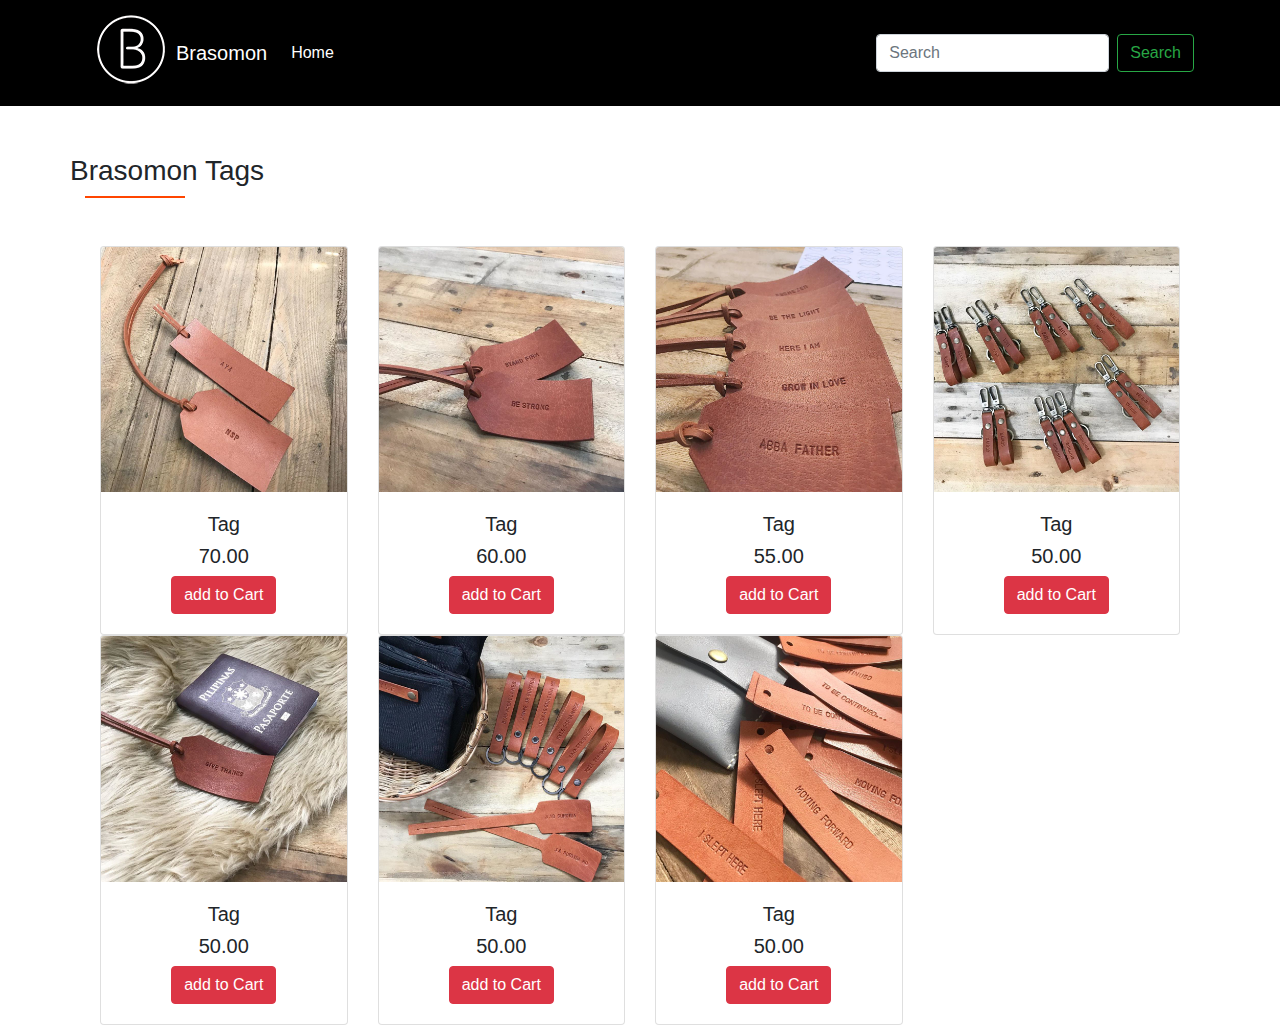
<file: tag.html>
<!DOCTYPE html>
<html lang="en">
<head>
    <meta charset="UTF-8">
    <meta name="viewport" content="width=device-width, initial-scale=1.0">
    <meta http-equiv="X-UA-Compatible" content="ie=edge">
    <title>Document</title>
    <link rel="stylesheet" href="https://stackpath.bootstrapcdn.com/bootstrap/4.1.1/css/bootstrap.min.css" integrity="sha384-WskhaSGFgHYWDcbwN70/dfYBj47jz9qbsMId/iRN3ewGhXQFZCSftd1LZCfmhktB"
    crossorigin="anonymous">
    <link rel="stylesheet" href="css/style.css">
    <link rel="stylesheet" href="css/bootstrap.min.css">
</head>
<body>
    <div class="container-fluid bg-black">
        <nav class=" container navbar navbar-expand-lg navbar-dark bg-black">
          <img src="img/logo2.png" alt="">
        <a class="navbar-brand" href="#">Brasomon</a>
        <button class="navbar-toggler" type="button" data-toggle="collapse" data-target="#navbarSupportedContent" aria-controls="navbarSupportedContent" aria-expanded="false" aria-label="Toggle navigation">
          <span class="navbar-toggler-icon"></span>
        </button>
      
        <div class="collapse navbar-collapse" id="navbarSupportedContent">
          <ul class="navbar-nav mr-auto">
            <li class="nav-item active">
              <a class="nav-link" href="index.html">Home <span class="sr-only">(current)</span></a>
            </li>
          </ul>
          <form class="form-inline my-2 my-lg-0">
            <input class="form-control mr-sm-2" type="search" placeholder="Search" aria-label="Search">
            <button class="btn btn-outline-success my-2 my-sm-0" type="submit">Search</button>
          </form>
        </div>
      </nav>  
    </div>
    <div class="container-fluid bg ligh gray">
<div class="container pt-5">
    <div class="row">
      <h3>Brasomon Tags</h3>
    </div>
    <div class="underline">
</div>

<div class="container mt-5">
    <div class="row">
        <div class="col-md-3">
            <div class="card">
              <img src="img/tag.jpg" class="card-img-top">
              <div class="card-body">
                <h5>Tag</h5>
                <h5>70.00</h5>
                <button class="btn btn-danger"> add to Cart</button>
              </div>
            </div>
          </div>
      
          <div class="col-md-3">
            <div class="card">
              <img src="img/tag2.jpg" class="card-img-top">
              <div class="card-body">
                <h5>Tag</h5>
                <h5>60.00</h5>
                <button class="btn btn-danger"> add to Cart</button>
              </div>
            </div>
          </div>
      
          <div class="col-md-3">
            <div class="card">
              <img src="img/tag3.jpg" class="card-img-top">
              <div class="card-body">
                <h5>Tag</h5>
                <h5>55.00</h5>
                <button class="btn btn-danger"> add to Cart</button>
              </div>
            </div>
          </div>
      
          <div class="col-md-3">
            <div class="card">
              <img src="img/tag4.jpg" class="card-img-top">
              <div class="card-body">
                <h5>Tag</h5>
                <h5>50.00</h5>
                <button class="btn btn-danger"> add to Cart</button>
              </div>
            </div>
          </div>
      
          <div class="col-md-3">
            <div class="card">
              <img src="img/tag5.jpg" class="card-img-top">
              <div class="card-body">
                <h5>Tag</h5>
                <h5>50.00</h5>
                <button class="btn btn-danger"> add to Cart</button>
              </div>
            </div>
          </div>
      
          <div class="col-md-3">
            <div class="card">
              <img src="img/tag6.jpg" class="card-img-top">
              <div class="card-body">
                <h5>Tag</h5>
                <h5>50.00</h5>
                <button class="btn btn-danger"> add to Cart</button>
              </div>
            </div>
          </div>
      
        <div class="col-md-3">
            <div class="card">
              <img src="img/tag7.jpg" class="card-img-top">
              <div class="card-body">
                <h5>Tag</h5>
                <h5>50.00</h5>
                <button class="btn btn-danger"> add to Cart</button>
              </div>
            </div>
        </div>
     </div>
</div>

        

</body>
</html>
</file>
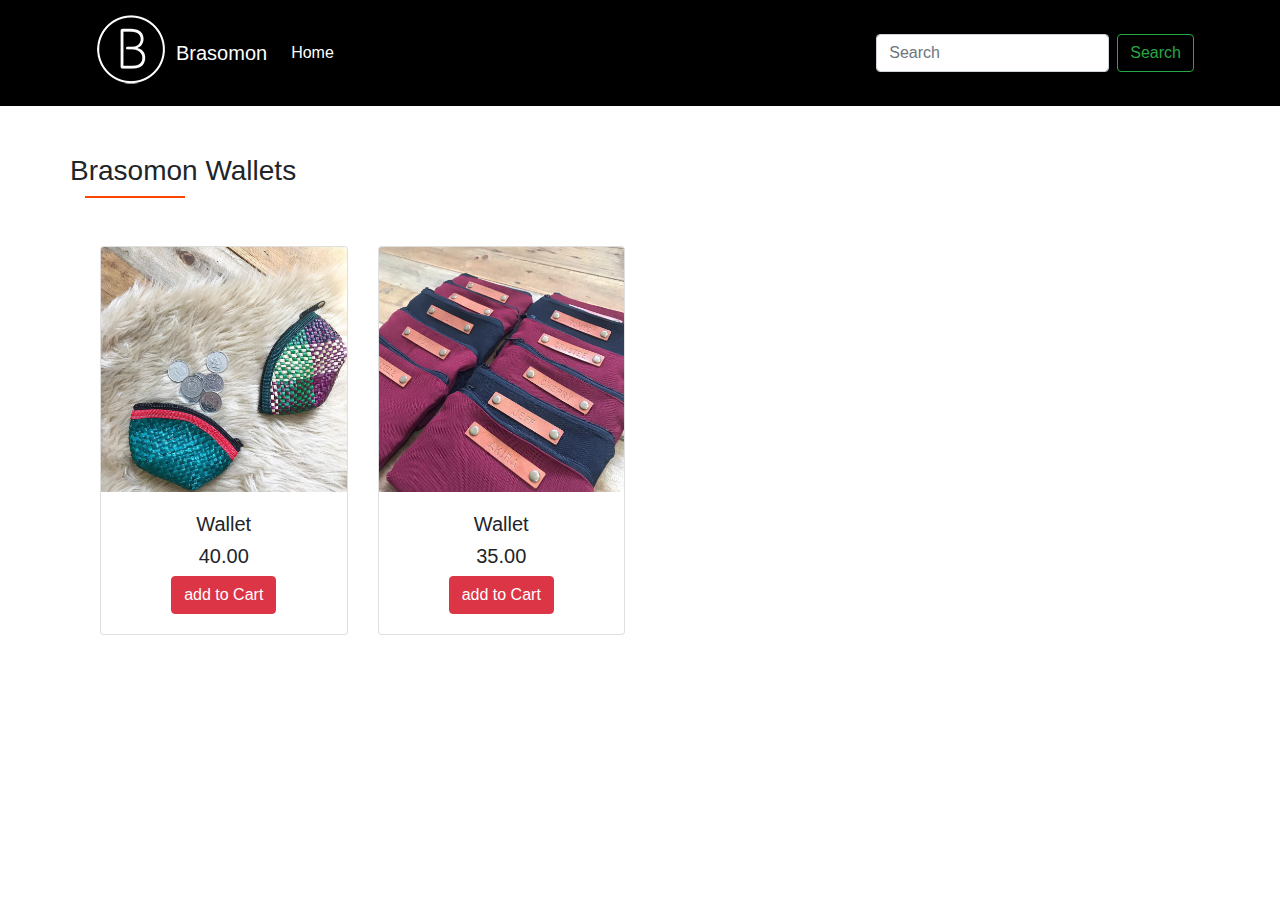
<file: wallet.html>
<!DOCTYPE html>
<html lang="en">
<head>
    <meta charset="UTF-8">
    <meta name="viewport" content="width=device-width, initial-scale=1.0">
    <meta http-equiv="X-UA-Compatible" content="ie=edge">
    <title>Document</title>
    <link rel="stylesheet" href="https://stackpath.bootstrapcdn.com/bootstrap/4.1.1/css/bootstrap.min.css" integrity="sha384-WskhaSGFgHYWDcbwN70/dfYBj47jz9qbsMId/iRN3ewGhXQFZCSftd1LZCfmhktB"
    crossorigin="anonymous">
    <link rel="stylesheet" href="css/style.css">
    <link rel="stylesheet" href="css/bootstrap.min.css">
</head>
<body>
    <div class="container-fluid bg-black">
        <nav class=" container navbar navbar-expand-lg navbar-dark bg-black">
          <img src="img/logo2.png" alt="">
        <a class="navbar-brand" href="#">Brasomon</a>
        <button class="navbar-toggler" type="button" data-toggle="collapse" data-target="#navbarSupportedContent" aria-controls="navbarSupportedContent" aria-expanded="false" aria-label="Toggle navigation">
          <span class="navbar-toggler-icon"></span>
        </button>
      
        <div class="collapse navbar-collapse" id="navbarSupportedContent">
          <ul class="navbar-nav mr-auto">
            <li class="nav-item active">
              <a class="nav-link" href="index.html">Home <span class="sr-only">(current)</span></a>
            </li>
          </ul>
          <form class="form-inline my-2 my-lg-0">
            <input class="form-control mr-sm-2" type="search" placeholder="Search" aria-label="Search">
            <button class="btn btn-outline-success my-2 my-sm-0" type="submit">Search</button>
          </form>
        </div>
      </nav>  
    </div>
    <div class="container-fluid bg ligh gray">
<div class="container pt-5">
    <div class="row">
      <h3>Brasomon Wallets</h3>
    </div>
    <div class="underline">
</div>

<div class="container mt-5">
    <div class="row">
     <div class="col-md-3">
      <div class="card">
        <img src="img/wallet mini.jpg" class="card-img-top">
        <div class="card-body">
          <h5>Wallet</h5>
          <h5>40.00</h5>
          <button class="btn btn-danger" > add to Cart</button>
        </div>
      </div>
    </div>

    <div class="col-md-3">
      <div class="card">
        <img src="img/wallet.jpg" class="card-img-top">
        <div class="card-body">
          <h5>Wallet</h5>
          <h5>35.00</h5>
          <button class="btn btn-danger"> add to Cart</button>
        </div>
      </div>
    </div>
  </div>
</div>
</body>
</html>
</file>
<file: css/style.css>
.bg-black{background-color: black;}
.carousel-caption{top: 200px;}

.text{color: teal; font-weight: 500; font-size: 80px;}
.text1{color: teal; font-size: 40px;}


.bg-orange{background-color: #f0644f; color: aliceblue;font-weight: 600; text-align: center;}
.m-right{border: 2px solid #f0644f; border-right: 2px solid white;}

.underline{width: 100px; height: 2px; background-color: orangered;}
.bg-light-gray{background-color: rgba(111, 111, 111, 0.09);}

.media img{max-width: 120px; height: auto;}
.underline-green{width: 70px; height: 2px; background-color: green;}
.underline-blue{width: 70px; height: 2px; background-color: mediumblue;}
.underline-black{width: 70px; height: 2px; background-color: black;}
.card-body{text-align: center;}
.block .media img{max-width: 200px; height: auto;}
footer{width: 1350px;}
.form1{ padding-left: 300px; padding-right: 300px; padding-top: 200px;}
#log{ margin-left: 300px;}
</file>
